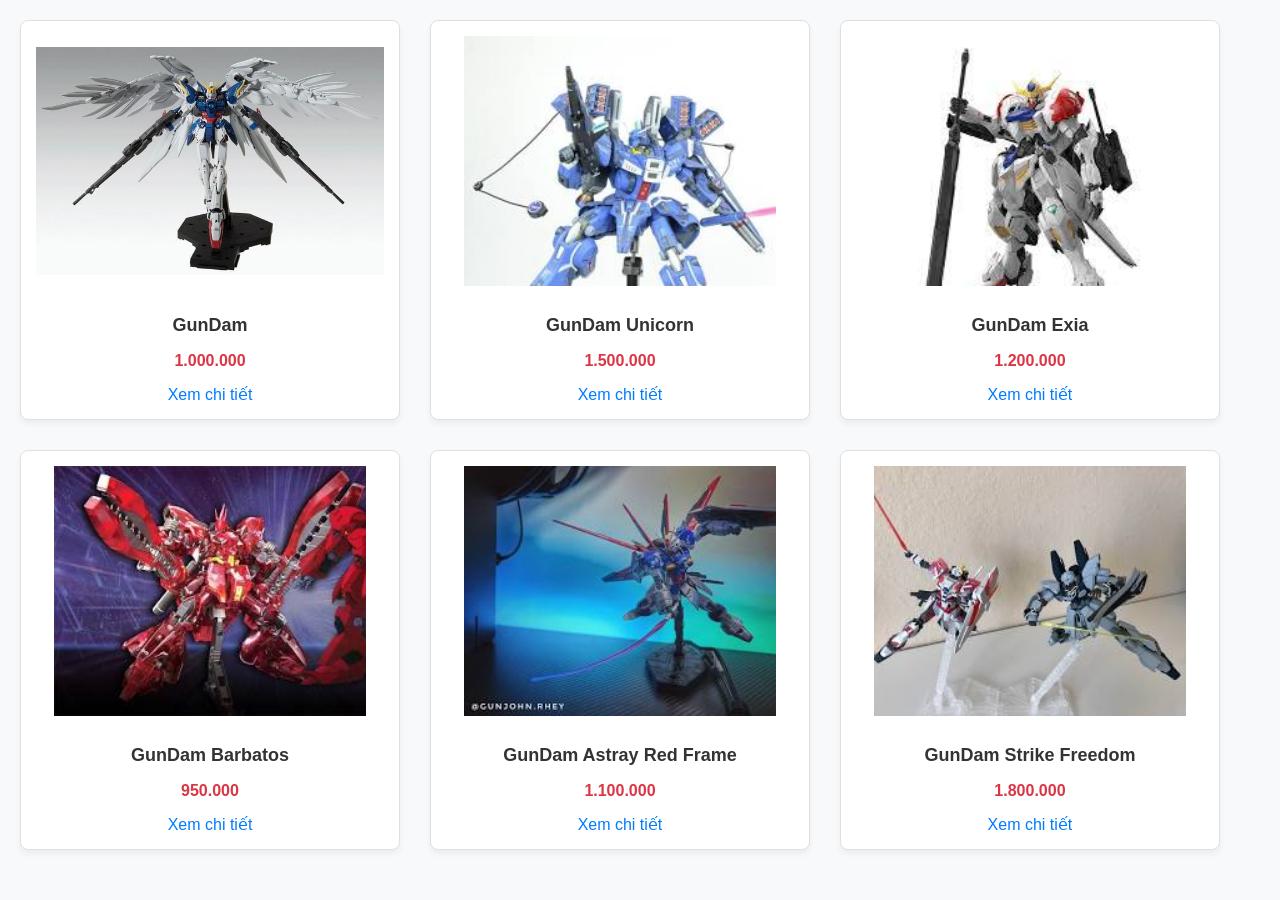
<file: index.html>
<!DOCTYPE html>
<html lang="vi">
 <head>
   <title>Text createElement(Tạo thẻ mới trong body bằng script) </title>
   <meta charset="utf-8">
   <link rel="stylesheet" href="css/style.css">
 </head>
 <body>
    <script>
        //tạo 1 thẻ div
        const newDiv = document.createElement("div");
        //Gắn thuộc tính vào newDiv
        newDiv.setAttribute("class","product-item");
        //tạo 1 thẻ div chứa ảnh
        const productImage = document.createElement("div");
        //Gắn thuộc tính cho thẻ div chứa ảnh
        productImage.setAttribute("class","product-image");
        //1.Tạo ảnh
        const productImageNode =document.createElement("img");
        productImageNode.setAttribute("src","assets/images/gundam-wing.jpg");
        //Gắn hình vào trong thẻ div chứa ảnh
        productImage.appendChild(productImageNode);
        //Gắn thẻ div chứa ảnh vào newDiv
        newDiv.appendChild(productImage);
        //tạo thẻ div chứa thông tin hàng hóa
        const productInfo=document.createElement("div");
        //gắn thuộc tính cho thẻ div chứa thông tin hàng hóa
        productInfo.setAttribute("class","product-info");
        //tạo tên 
        const productInfoName=document.createElement("p");
        productInfoName.setAttribute("class","product-name");
        productInfoName.textContent ="GunDam ";
        productInfo.appendChild(productInfoName);

        //tạo giá tiền
        const productInfoPrice=document.createElement("p");
        productInfoPrice.setAttribute("class","product-Price");
        productInfoPrice.textContent ="1.000.000"
        productInfo.appendChild(productInfoPrice);

        //tạo link
        const productInfoLink=document.createElement("a");
        productInfoLink.setAttribute("class","productInfor-Link");
        productInfoLink.setAttribute("href", "detail.html?id=01");
        productInfoLink.textContent = "Xem chi tiết";
        productInfo.appendChild(productInfoLink);
      

       //Gắn thẻ div chứa thông tin hàng hóa vào newDiv
        newDiv.appendChild(productInfo);
        document.body.appendChild(newDiv);

        
        const newDiv2 = document.createElement("div");
        newDiv2.setAttribute("class","product-item");
        
        const productImage2 = document.createElement("div");
        productImage2.setAttribute("class","product-image");
        
        const productImageNode2 = document.createElement("img");
        productImageNode2.setAttribute("src","assets/images/gundam-unicorn.jpg"); // <-- Đổi file ảnh ở đây
        productImage2.appendChild(productImageNode2);
        newDiv2.appendChild(productImage2);
        
        const productInfo2 = document.createElement("div");
        productInfo2.setAttribute("class","product-info");
        
        const productInfoName2 = document.createElement("p");
        productInfoName2.setAttribute("class","product-name");
        productInfoName2.textContent ="GunDam Unicorn";
        productInfo2.appendChild(productInfoName2);

        const productInfoPrice2 = document.createElement("p");
        productInfoPrice2.setAttribute("class","product-Price");
        productInfoPrice2.textContent ="1.500.000";
        productInfo2.appendChild(productInfoPrice2);

        const productInfoLink2 = document.createElement("a");
        productInfoLink2.setAttribute("class","productInfor-Link");
        productInfoLink2.setAttribute("href", "detail.html?id=02");
        productInfoLink2.textContent = "Xem chi tiết";
        productInfo2.appendChild(productInfoLink2);

        newDiv2.appendChild(productInfo2);
        document.body.appendChild(newDiv2);

        const newDiv3 = document.createElement("div");
        newDiv3.setAttribute("class","product-item");
        
        const productImage3 = document.createElement("div");
        productImage3.setAttribute("class","product-image");
        
        const productImageNode3 = document.createElement("img");
        productImageNode3.setAttribute("src","assets/images/gundam-exia.jpg"); // <-- Đổi file ảnh ở đây
        productImage3.appendChild(productImageNode3);
        newDiv3.appendChild(productImage3);
        
        const productInfo3 = document.createElement("div");
        productInfo3.setAttribute("class","product-info");
        
        const productInfoName3 = document.createElement("p");
        productInfoName3.setAttribute("class","product-name");
        productInfoName3.textContent ="GunDam Exia";
        productInfo3.appendChild(productInfoName3);

        const productInfoPrice3 = document.createElement("p");
        productInfoPrice3.setAttribute("class","product-Price");
        productInfoPrice3.textContent ="1.200.000";
        productInfo3.appendChild(productInfoPrice3);

        const productInfoLink3 = document.createElement("a");
        productInfoLink3.setAttribute("class","productInfor-Link");
        productInfoLink3.setAttribute("href", "detail.html?id=03");
        productInfoLink3.textContent = "Xem chi tiết";
        productInfo3.appendChild(productInfoLink3);

        newDiv3.appendChild(productInfo3);
        document.body.appendChild(newDiv3);

        const newDiv4 = document.createElement("div");
        newDiv4.setAttribute("class","product-item");
        
        const productImage4 = document.createElement("div");
        productImage4.setAttribute("class","product-image");
        
        const productImageNode4 = document.createElement("img");
        productImageNode4.setAttribute("src","assets/images/gundam-barbatos.jpg"); // <-- Đổi file ảnh ở đây
        productImage4.appendChild(productImageNode4);
        newDiv4.appendChild(productImage4);
        
        const productInfo4 = document.createElement("div");
        productInfo4.setAttribute("class","product-info");
        
        const productInfoName4 = document.createElement("p");
        productInfoName4.setAttribute("class","product-name");
        productInfoName4.textContent ="GunDam Barbatos";
        productInfo4.appendChild(productInfoName4);

        const productInfoPrice4 = document.createElement("p");
        productInfoPrice4.setAttribute("class","product-Price");
        productInfoPrice4.textContent ="950.000";
        productInfo4.appendChild(productInfoPrice4);

        const productInfoLink4 = document.createElement("a");
        productInfoLink4.setAttribute("class","productInfor-Link");
        productInfoLink4.setAttribute("href", "detail.html?id=04");
        productInfoLink4.textContent = "Xem chi tiết";
        productInfo4.appendChild(productInfoLink4);

        newDiv4.appendChild(productInfo4);
        document.body.appendChild(newDiv4);

        const newDiv5 = document.createElement("div");
        newDiv5.setAttribute("class","product-item");
        
        const productImage5 = document.createElement("div");
        productImage5.setAttribute("class","product-image");
        
        const productImageNode5 = document.createElement("img");
        productImageNode5.setAttribute("src","assets/images/gundam-astray.jpg"); // <-- Đổi file ảnh ở đây
        productImage5.appendChild(productImageNode5);
        newDiv5.appendChild(productImage5);
        
        const productInfo5 = document.createElement("div");
        productInfo5.setAttribute("class","product-info");
        
        const productInfoName5 = document.createElement("p");
        productInfoName5.setAttribute("class","product-name");
        productInfoName5.textContent ="GunDam Astray Red Frame";
        productInfo5.appendChild(productInfoName5);

        const productInfoPrice5 = document.createElement("p");
        productInfoPrice5.setAttribute("class","product-Price");
        productInfoPrice5.textContent ="1.100.000";
        productInfo5.appendChild(productInfoPrice5);

        const productInfoLink5 = document.createElement("a");
        productInfoLink5.setAttribute("class","productInfor-Link");
        productInfoLink5.setAttribute("href", "detail.html?id=05");
        productInfoLink5.textContent = "Xem chi tiết";
        productInfo5.appendChild(productInfoLink5);

        newDiv5.appendChild(productInfo5);
        document.body.appendChild(newDiv5);

        const newDiv6 = document.createElement("div");
        newDiv6.setAttribute("class","product-item");
        
        const productImage6 = document.createElement("div");
        productImage6.setAttribute("class","product-image");
        
        const productImageNode6 = document.createElement("img");
        productImageNode6.setAttribute("src","assets/images/gundam-strike.jpg"); // <-- Đổi file ảnh ở đây
        productImage6.appendChild(productImageNode6);
        newDiv6.appendChild(productImage6);
        
        const productInfo6 = document.createElement("div");
        productInfo6.setAttribute("class","product-info");
        
        const productInfoName6 = document.createElement("p");
        productInfoName6.setAttribute("class","product-name");
        productInfoName6.textContent ="GunDam Strike Freedom";
        productInfo6.appendChild(productInfoName6);

        const productInfoPrice6 = document.createElement("p");
        productInfoPrice6.setAttribute("class","product-Price");
        productInfoPrice6.textContent ="1.800.000";
        productInfo6.appendChild(productInfoPrice6);

        const productInfoLink6 = document.createElement("a");
        productInfoLink6.setAttribute("class","productInfor-Link");
        productInfoLink6.setAttribute("href", "detail.html?id=06");
        productInfoLink6.textContent = "Xem chi tiết";
        productInfo6.appendChild(productInfoLink6);

        newDiv6.appendChild(productInfo6);
        document.body.appendChild(newDiv6);
    </script>
 
 </body>
</html>
</file>
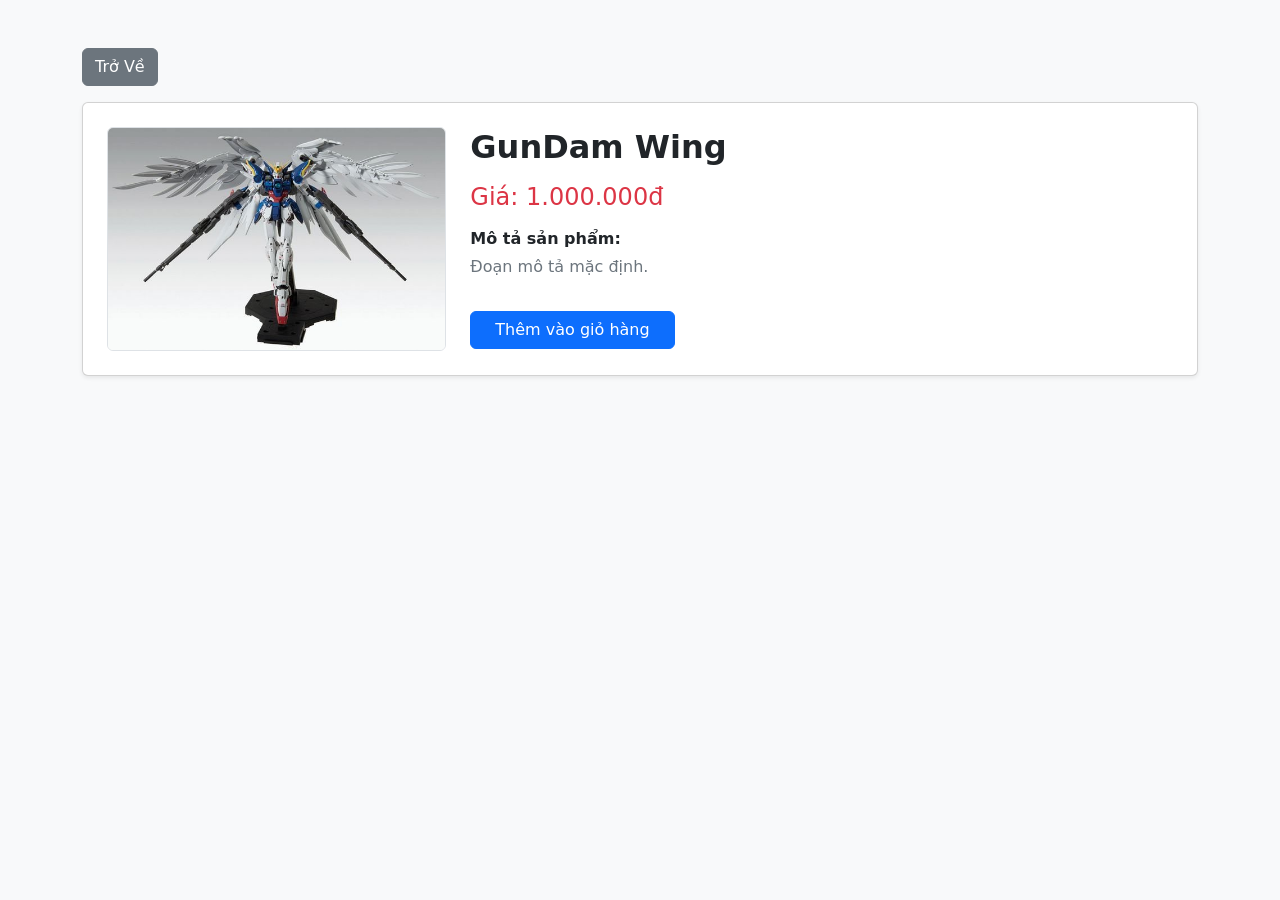
<file: detail.html>
<!DOCTYPE html>
<html lang="vi">
<head>
    <meta charset="UTF-8">
    <title>Chi tiết sản phẩm</title>
    <link href="https://cdn.jsdelivr.net/npm/bootstrap@5.3.3/dist/css/bootstrap.min.css" rel="stylesheet">
</head>
<body class="bg-light">

<div class="container mt-5">
    <a href="index.html" class="btn btn-secondary mb-3">Trở Về</a>
    
    <div class="card p-4 shadow-sm">
        <div class="row align-items-center">
            <div class="col-md-4 text-center">
                <img id="product-img" src="assets/images/gundam-wing.jpg" class="img-fluid rounded border" alt="Gundam">
            </div>
            <div class="col-md-8">
                <h2 id="product-title" class="fw-bold text-dark">GunDam Wing</h2>
                <h4 id="product-price" class="text-danger my-3">Giá: 1.000.000đ</h4>
                
                <p class="fw-bold mb-1">Mô tả sản phẩm:</p>
                <p id="product-desc" class="text-secondary">
                    Đoạn mô tả mặc định.
                </p>
                <button class="btn btn-primary mt-3 px-4">Thêm vào giỏ hàng</button>
            </div>
        </div>
    </div>
</div>

<script>
    // 1. Lấy ID từ thanh địa chỉ (URL) về để kiểm tra xem người dùng đang xem con nào
    const urlParams = new URLSearchParams(window.location.search);
    const productId = urlParams.get('id');

    // 2. Lấy các thẻ HTML cần thay đổi nội dung xuống script
    const imgElement = document.getElementById("product-img");
    const titleElement = document.getElementById("product-title");
    const priceElement = document.getElementById("product-price");
    const descElement = document.getElementById("product-desc");

    // 3. Kiểm tra bằng cấu trúc rẽ nhánh (if/else if), trúng con nào đổi nội dung con đó
    if (productId === "01") {
        imgElement.setAttribute("src", "assets/images/gundam-wing.jpg");
        titleElement.textContent = "GunDam Wing";
        priceElement.textContent = "Giá: 1.000.000đ";
        descElement.textContent = "Điểm mạnh lớn nhất của dòng Wing chính là đôi cánh thiên thần cơ động bằng nhựa cao cấp, có thể xòe rộng hoặc khép lại bao bọc lấy thân người cực kỳ uyển chuyển. Mô hình đi kèm khẩu súng Twin Buster Rifle siêu dài độc quyền, mang lại vẻ đẹp vừa lãng mạn vừa mạnh mẽ khi trưng bày.";
    } 
    else if (productId === "02") {
        imgElement.setAttribute("src", "assets/images/gundam-unicorn.jpg");
        titleElement.textContent = "GunDam Unicorn";
        priceElement.textContent = "Giá: 1.500.000đ";
        descElement.textContent = "Sở hữu hệ thống khung xương Psycho-Frame màu đỏ nổi bật phát quang (Clear Part). Điểm đặc biệt của mô hình này là cơ chế chuyển đổi đỉnh cao giữa dạng Unchained bọc giáp kín kẽ sang dạng Destroy Mode để lộ toàn bộ phần xương đỏ rực cực kỳ hầm hố mà không cần tháo rời các chi tiết.";
    } 
    else if (productId === "03") {
        imgElement.setAttribute("src", "assets/images/gundam-exia.jpg");
        titleElement.textContent = "GunDam Exia";
        priceElement.textContent = "Giá: 1.200.000đ";
        descElement.textContent = "Được mệnh danh là chuyên gia cận chiến với bộ vũ khí 'Seven Swords' (7 thanh kiếm) hoành tráng đi kèm. Thiết kế của Exia tập trung vào các dải dây dẫn năng lượng chạy dọc cơ thể, mang lại biên độ cử động khớp chân, khớp vai cực rộng, dễ dàng tái hiện lại các tư thế múa kiếm cực gắt.";
    } 
    else if (productId === "04") {
        imgElement.setAttribute("src", "assets/images/gundam-barbatos.jpg");
        titleElement.textContent = "GunDam Barbatos";
        priceElement.textContent = "Giá: 950.000đ";
        descElement.textContent = "Mang phong cách chiến binh hoang dã với bộ khung xương cơ khí (Gundam Frame) lộ rõ ở vùng eo rất cơ bắp. Vũ khí đi kèm không phải là súng laser thông thường mà là cây chùy khổng lồ Mace bằng nhựa đặc nặng trịch, tạo nên chất bạo lực, phong trần rất riêng biệt so với các dòng khác.";
    } 
    else if (productId === "05") {
        imgElement.setAttribute("src", "assets/images/gundam-astray.jpg");
        titleElement.textContent = "GunDam Astray Red Frame";
        priceElement.textContent = "Giá: 1.100.000đ";
        descElement.textContent = "Gây ấn tượng mạnh bởi thanh kiếm Nhật Katana 'Gerbera Straight' được mạ bạc sáng loáng cùng bao kiếm tinh xảo đi kèm. Sự kết hơp giữa công nghệ robot viễn tưởng và tinh thần võ sĩ đạo Samurai mang lại cho mô hình này những dáng đứng rút kiếm, chém ngang vô cùng nghệ thuật.";
    } 
    else if (productId === "06") {
        imgElement.setAttribute("src", "assets/images/gundam-strike.jpg");
        titleElement.textContent = "GunDam Strike Freedom";
        priceElement.textContent = "Giá: 1.800.000đ";
        descElement.textContent = "Là mẫu mô hình sang chảnh bậc nhất với bộ cánh phi thuyền hộ tống (Super DRAGOON) có thể tách rời. Toàn bộ các khớp nối bên trong và hệ thống phản lực đều được đúc bằng nhựa màu vàng ánh kim (Gold), tạo nên vẻ đẹp hoàng gia đầy quyền lực và lộng lẫy khi đặt trên bàn học.";
    }
</script>

</body>
</html>
</file>
<file: css/style.css>
body {
    font-family: Arial, sans-serif;
    background-color: #f8f9fa;
    margin: 0;
    padding: 20px;
    display: flex;
    justify-content: space-between;
}

body {
    display: flex;
    flex-wrap: wrap;       
    gap: 30px;            
    max-width: 1200px;     
    justify-content: flex-start;

.product-item {
    background-color: #ffffff;
    border: 1px solid #e0e0e0;
    border-radius: 8px;
    padding: 15px;
    text-align: center;
    box-shadow: 0 4px 6px rgba(0, 0, 0, 0.05);
    
    
    width: calc(33.333% - 20px); 
    box-sizing: border-box; 
    transition: transform 0.2s;
}


.product-item:hover {
    transform: translateY(-5px);
    box-shadow: 0 6px 12px rgba(0, 0, 0, 0.1);
}


.product-image img {
    width: 100%;           
    height: 250px;         
    object-fit: contain;   
    background-color: #fff;
    margin-bottom: 15px;
}

.product-name {
    font-weight: bold;
    font-size: 18px;
    color: #333;
    margin: 10px 0;
}

.product-Price {
    color: #dc3545;
    font-weight: bold;
    font-size: 16px;
    margin-bottom: 15px;
}

.productInfor-Link {
    display: inline-block;
    color: #007bff;
    text-decoration: none;
    font-weight: 500;
}

.productInfor-Link:hover {
    text-decoration: underline;
}
</file>
